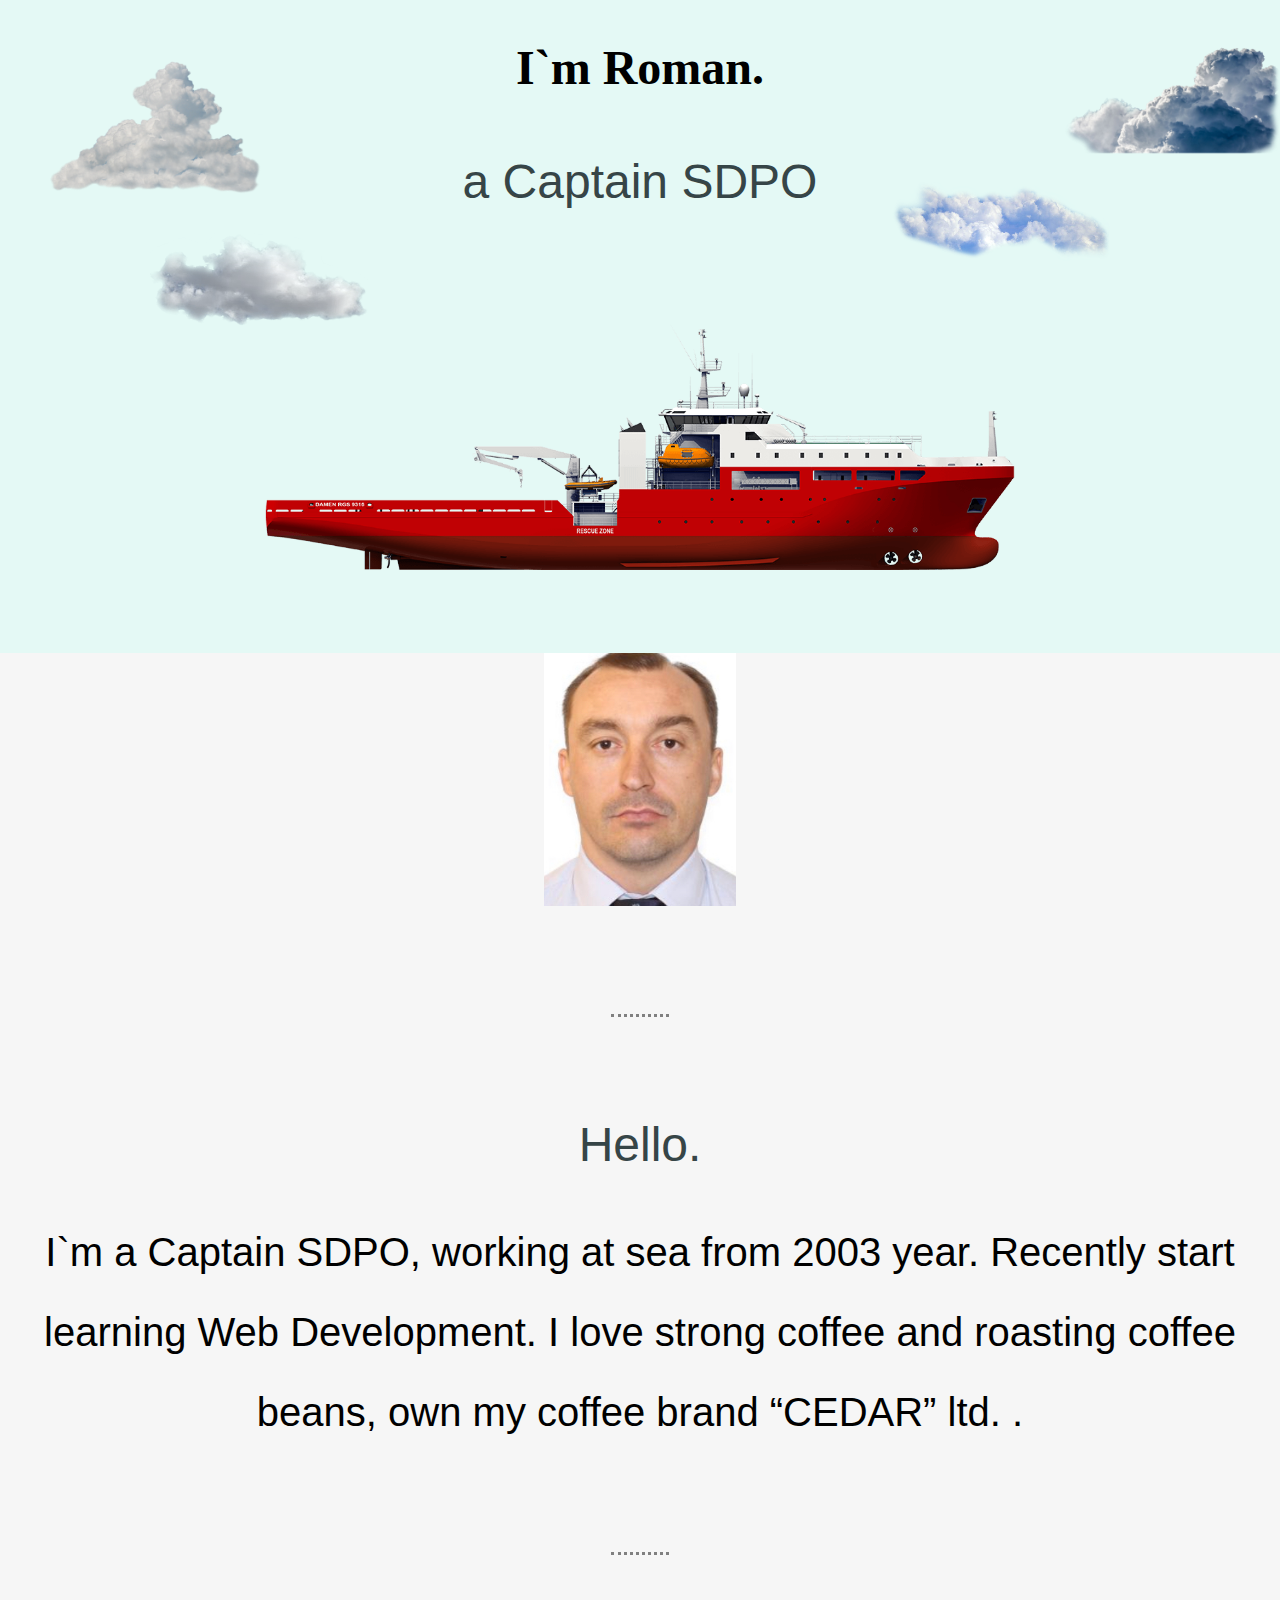
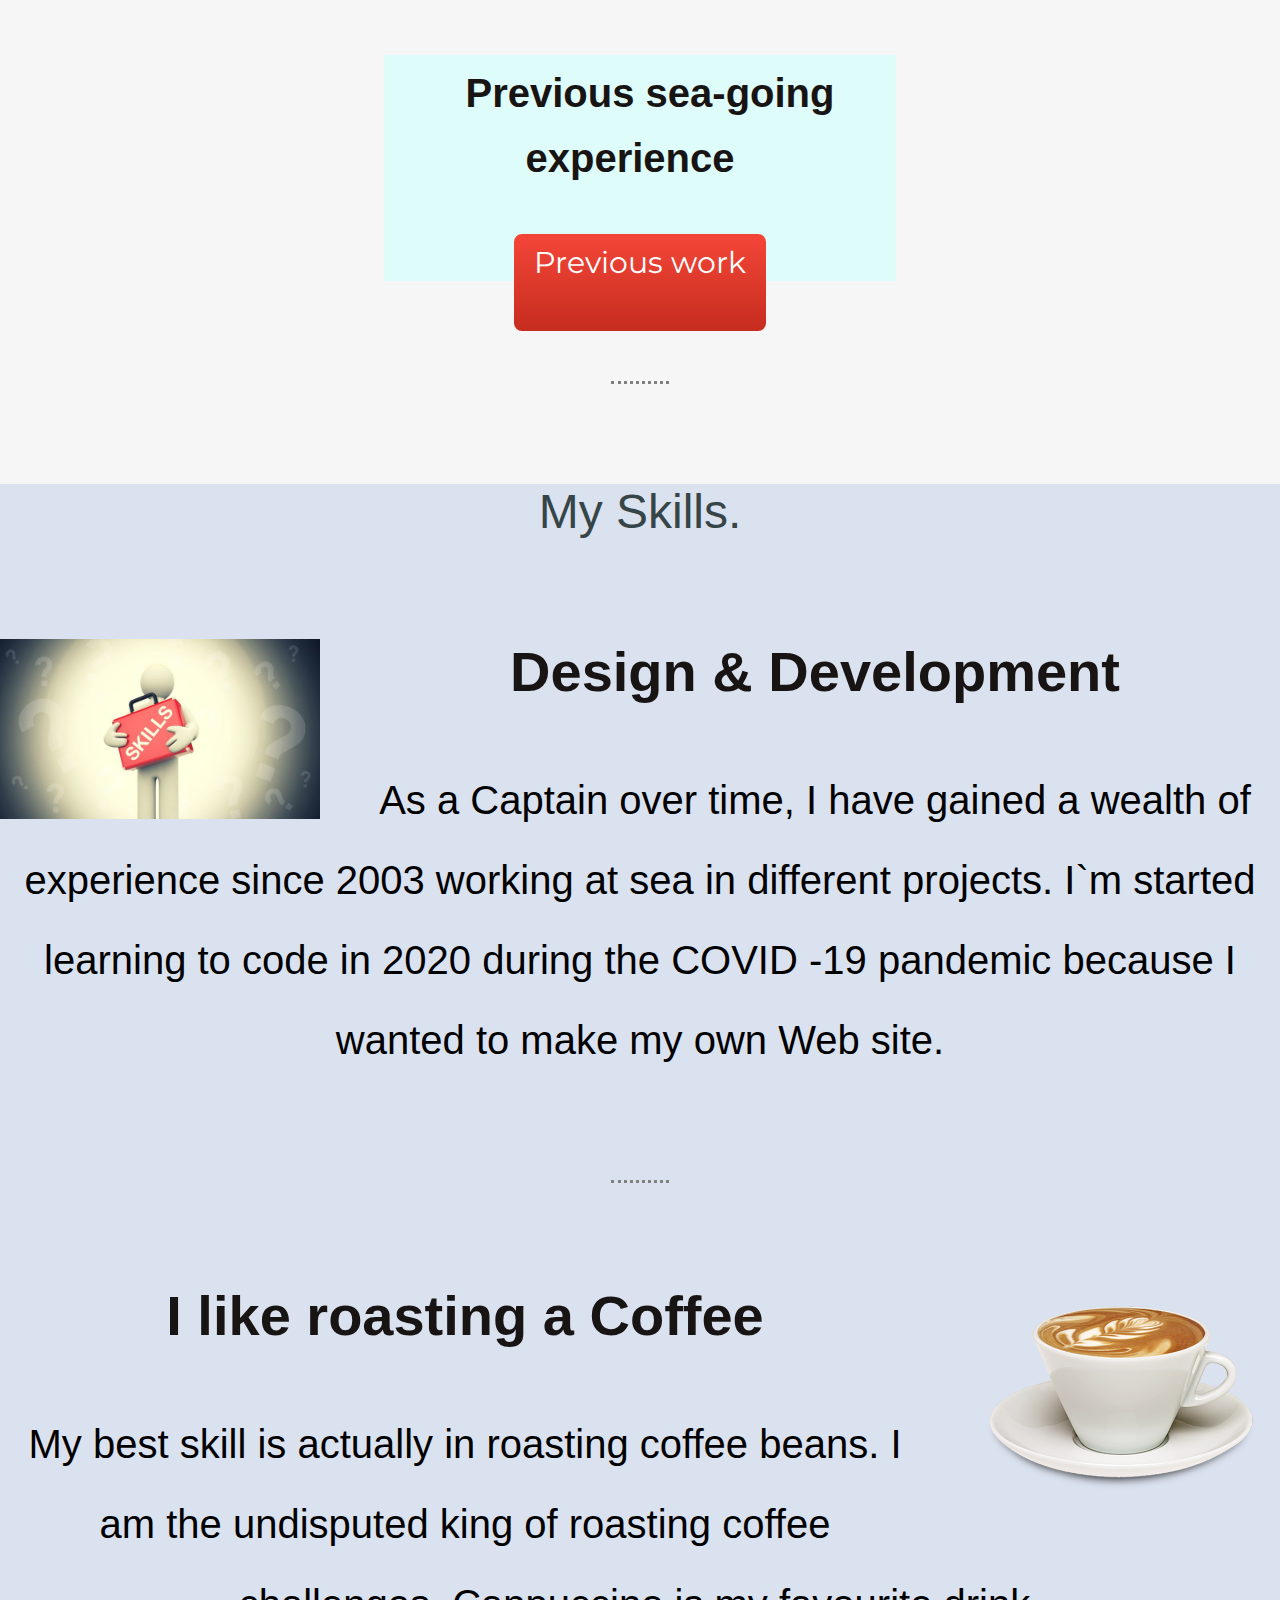
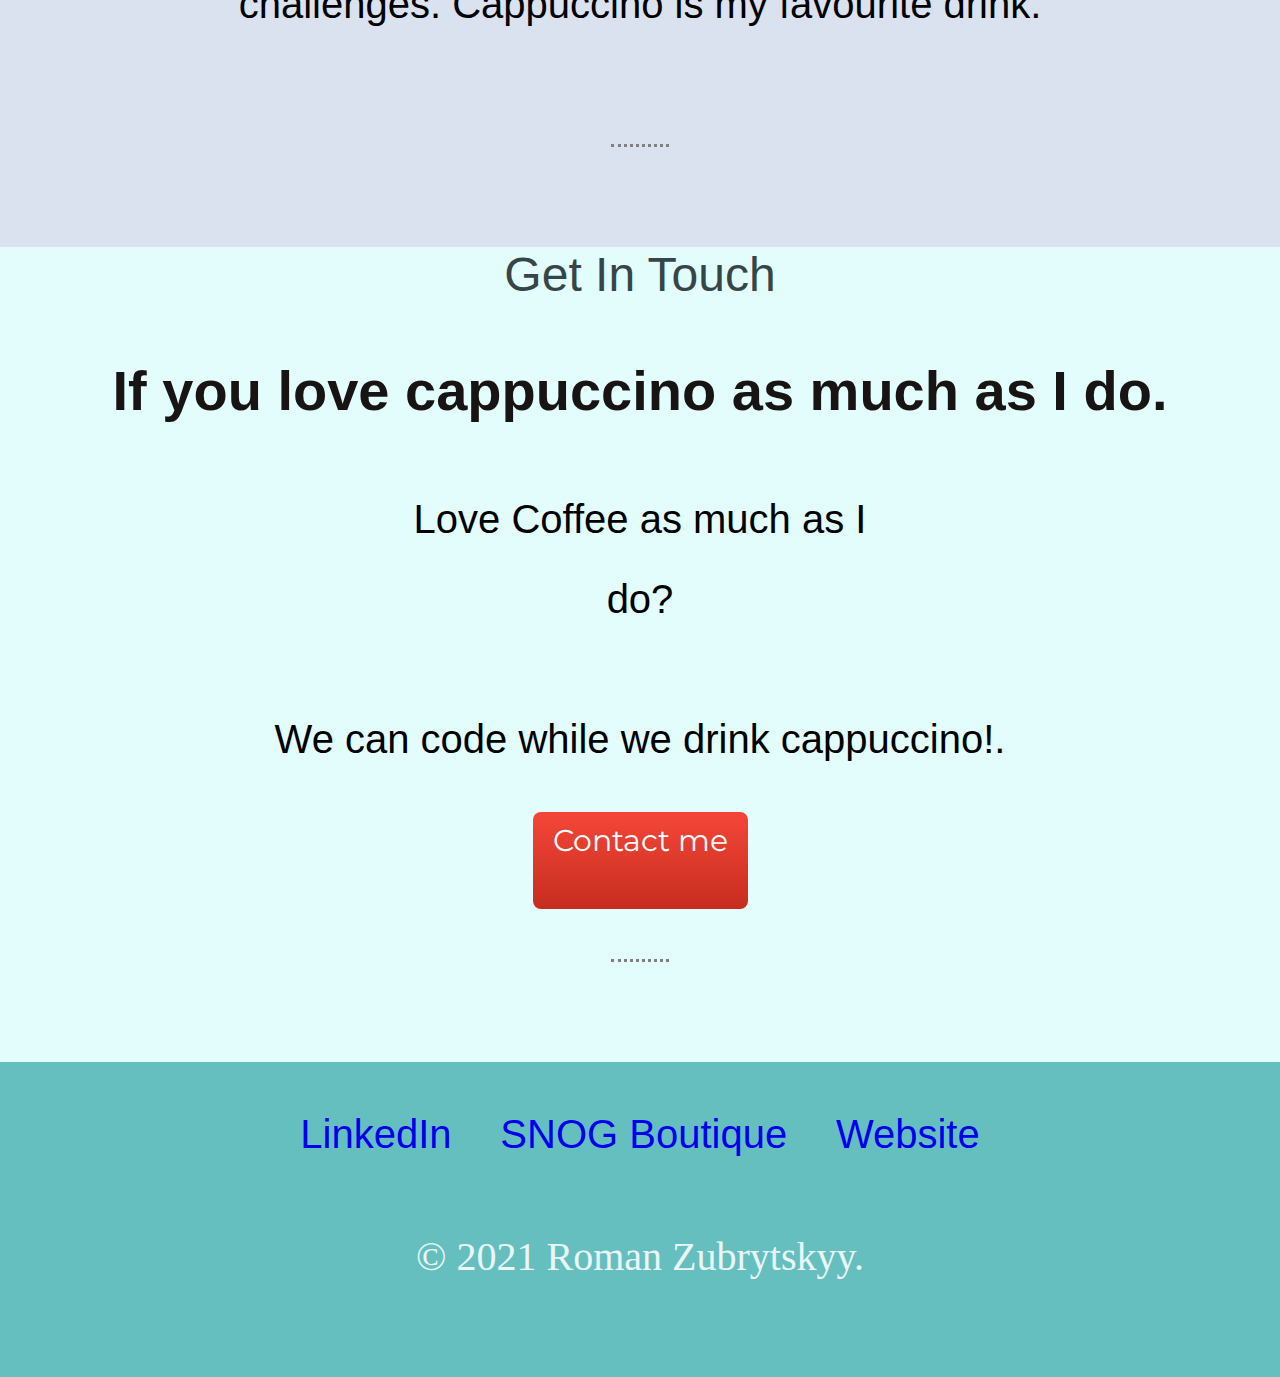
<file: index.html>
<!DOCTYPE html>
<html lang="en" dir="ltr">

<head>
   <meta charset="utf-8">
   <title>⚓Roman Zubrytskyy⚓</title>
     <link href="https://cdn.jsdelivr.net/npm/bootstrap@5.0.0/dist/css/bootstrap.min.css" rel="stylesheet" integrity="sha384-wEmeIV1mKuiNpC+IOBjI7aAzPcEZeedi5yW5f2yOq55WWLwNGmvvx4Um1vskeMj0" crossorigin="anonymous">
  <link rel="stylesheet" href="css/style.css">
     <script src="https://cdn.jsdelivr.net/npm/bootstrap@5.0.0/dist/js/bootstrap.bundle.min.js" integrity="sha384-p34f1UUtsS3wqzfto5wAAmdvj+osOnFyQFpp4Ua3gs/ZVWx6oOypYoCJhGGScy+8" crossorigin="anonymous"></script>

    <link rel="icon" type="image/png" href="/favicon.png"/>
<link rel="icon" type="image/png" href="https://example.com/favicon.png"/>
</head>

<body>
<link href="https://fonts.googleapis.com/css2?family=Montserrat:wght@100;300;400;500;900&family=Ubuntu:wght@300;400;700&display=swap" rel="stylesheet">

  <div class="top-container">
    <img class="cloud1-img" src="images/cloud1.png" alt="cloud1-img">
    <img class="cloud2-img" src="images/cloud2.png" alt="cloud2-img">
    <h1>I`m Roman.</h1>
    <p>
    <h2>a Captain SDPO</h2>
    </p>
    <img class="cloud3-img" src="images/cloud3.png" alt="cloud3-img">
    <img class="cloud4-img" src="images/cloud4.png" alt="cloud4-img">
    <img class="ship2-img" src="images/ship2.png" alt="ship2-img">



  </div>

  <div class="middle-container">
    <div class="profile">
      <img class="IMG_0990-img" src="images/IMG_0990.jpg" alt="IMG_0990-img">
    </div>
    <hr>


<div class="middle-container1">
    <h2>Hello.</h2>
    <p class="intro"> I`m a Captain SDPO, working at sea from 2003 year. Recently start learning Web Development.
      I love strong coffee and roasting coffee beans, own my coffee brand “CEDAR” ltd.
      .</p>
 </div>
    <hr>
<div class="middle-container2">
<div class="Previous Work">
  <h3><a> Previous sea-going experience</a></h3>
  
  <a class="btn2" href="Previous Work.html">Previous work</a>

</div>

</div>

    <hr>

<div class="middle-container3">

    <div class="skills">
      <h2>My Skills.</h2>
      <div class="skill-row">
        <img class="Skill1-img" src="images/Skill1.png" alt="Skill1-img">
        <h3>Design & Development</h3>
        <p> As a Captain over time, I have gained a wealth of experience since 2003 working at sea in different projects.
          I`m started learning to code in 2020 during the COVID -19 pandemic because I wanted to make my own Web site.
        </p>
      </div>
      <hr>
      <div class="skill-row">
        <img class="Skill-img" src="images/Skill.png" alt="Skill-img">
        <h3>I like roasting a Coffee</h3>
        <p>My best skill is actually in roasting coffee beans.
          I am the undisputed king of roasting coffee challenges. Cappuccino is my favourite drink. </p>

      </div>


    </div>



    <hr>
   <div class="middle-container4">
    <div class="Contact-me">
      <h2>Get In Touch</h2>

      <h3>If you love cappuccino as much as I do.</h3>
      <p class="contact-message">Love Coffee as much as I do? </p>
      <p>We can code while we drink cappuccino!.</p>
      <a class="btn2" href="mailto:zroman.z@icloud.com">Contact me</a>
    </div>
    <hr>
    <div class="bottom-container">
      <a class="footer-link" href="https://www.linkedin.com/in/roman-zubrytskyy-b8638846/">LinkedIn</a>
      <a class="footer-link" href="https://snogboutique.com/">SNOG Boutique</a>
      <a class="footer-link" href="https://www.udemy.com/">Website</a>
      <p class="copyright">© 2021 Roman Zubrytskyy.</p>
    </div>
      </div>



</body>

</html>
</file>
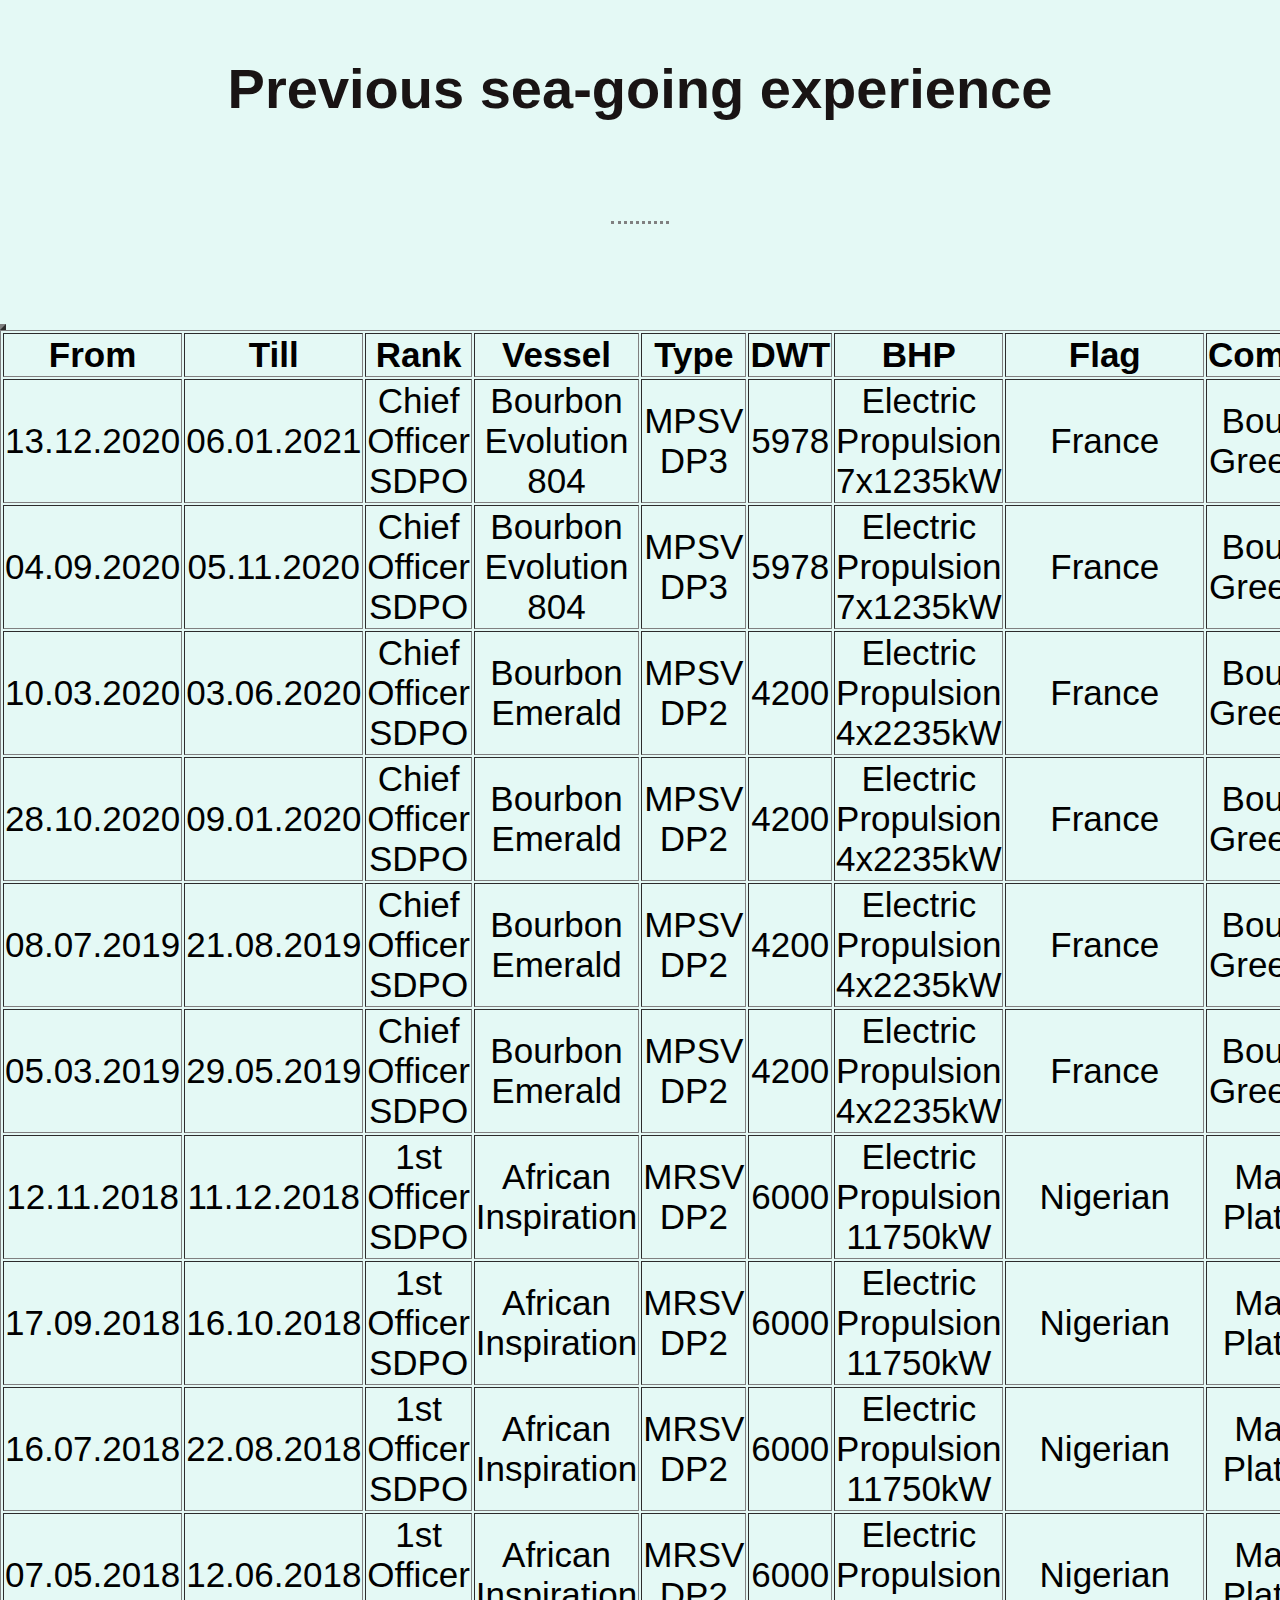
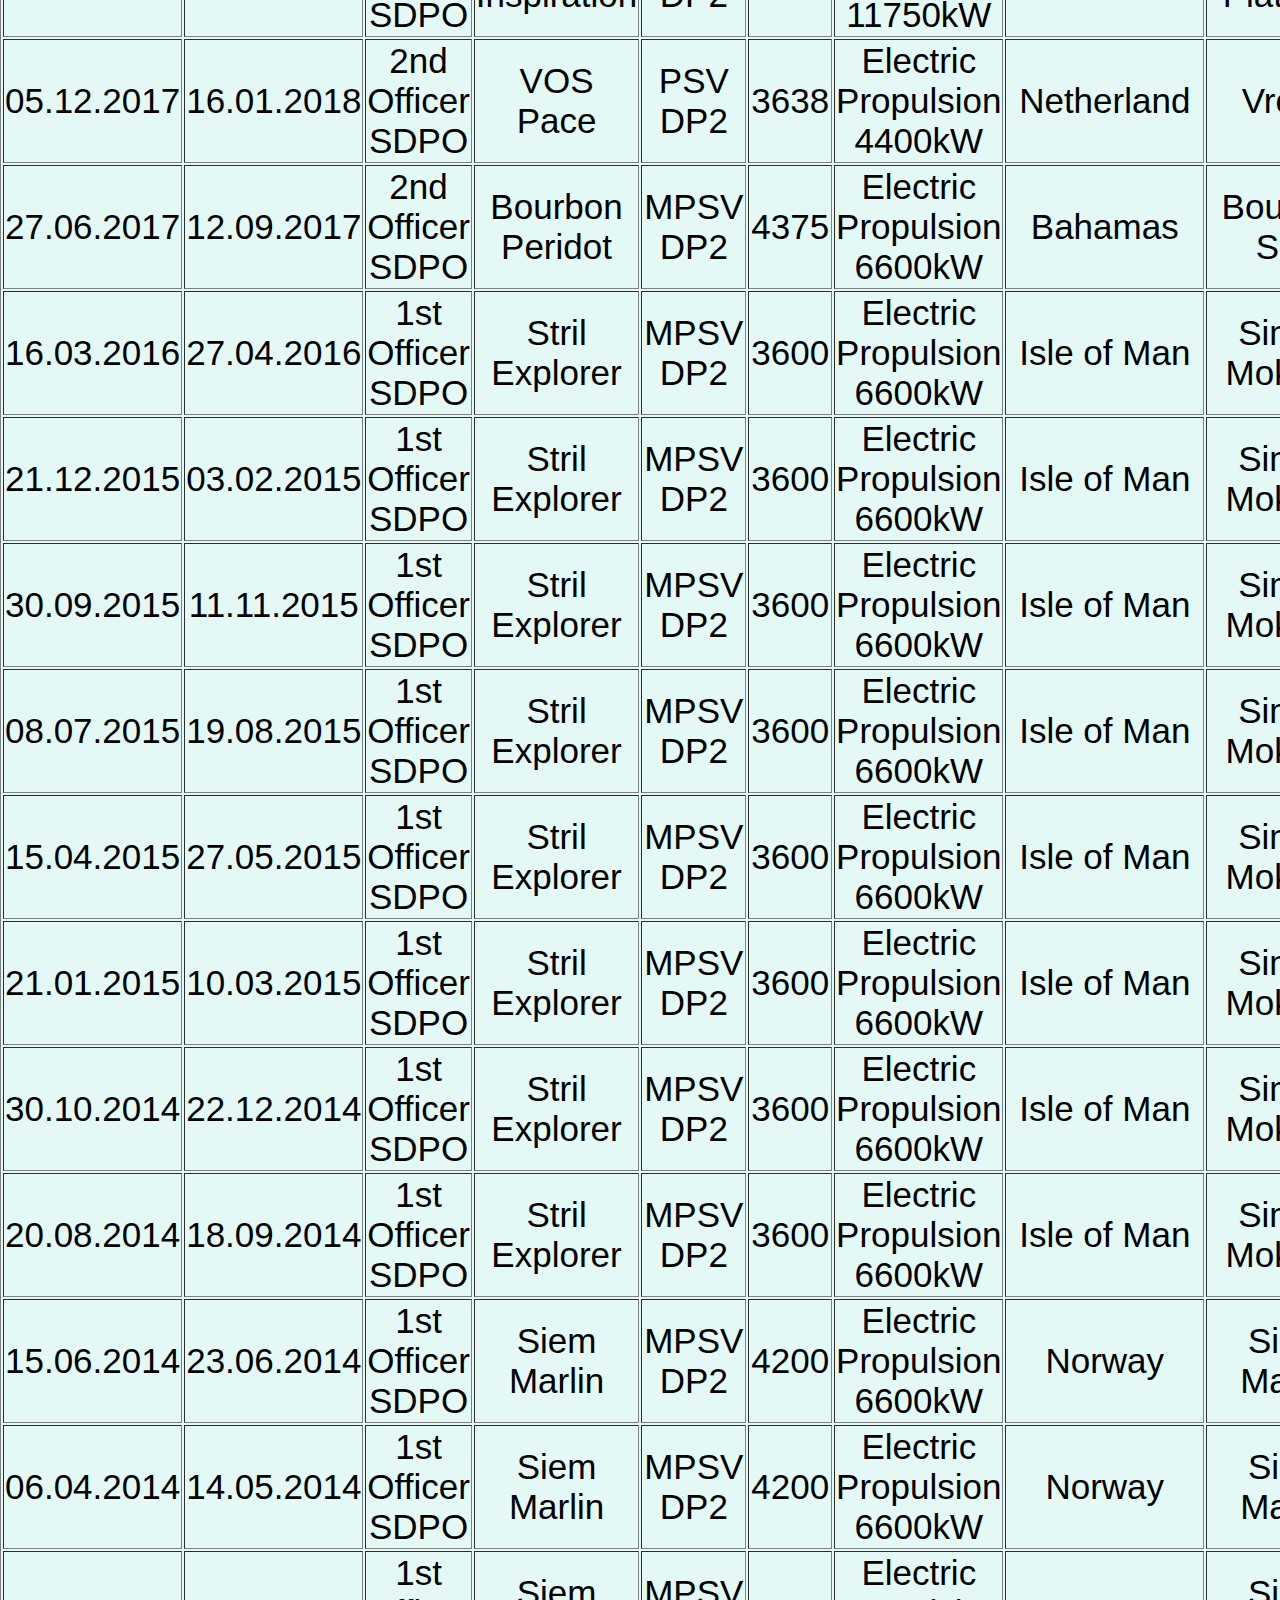
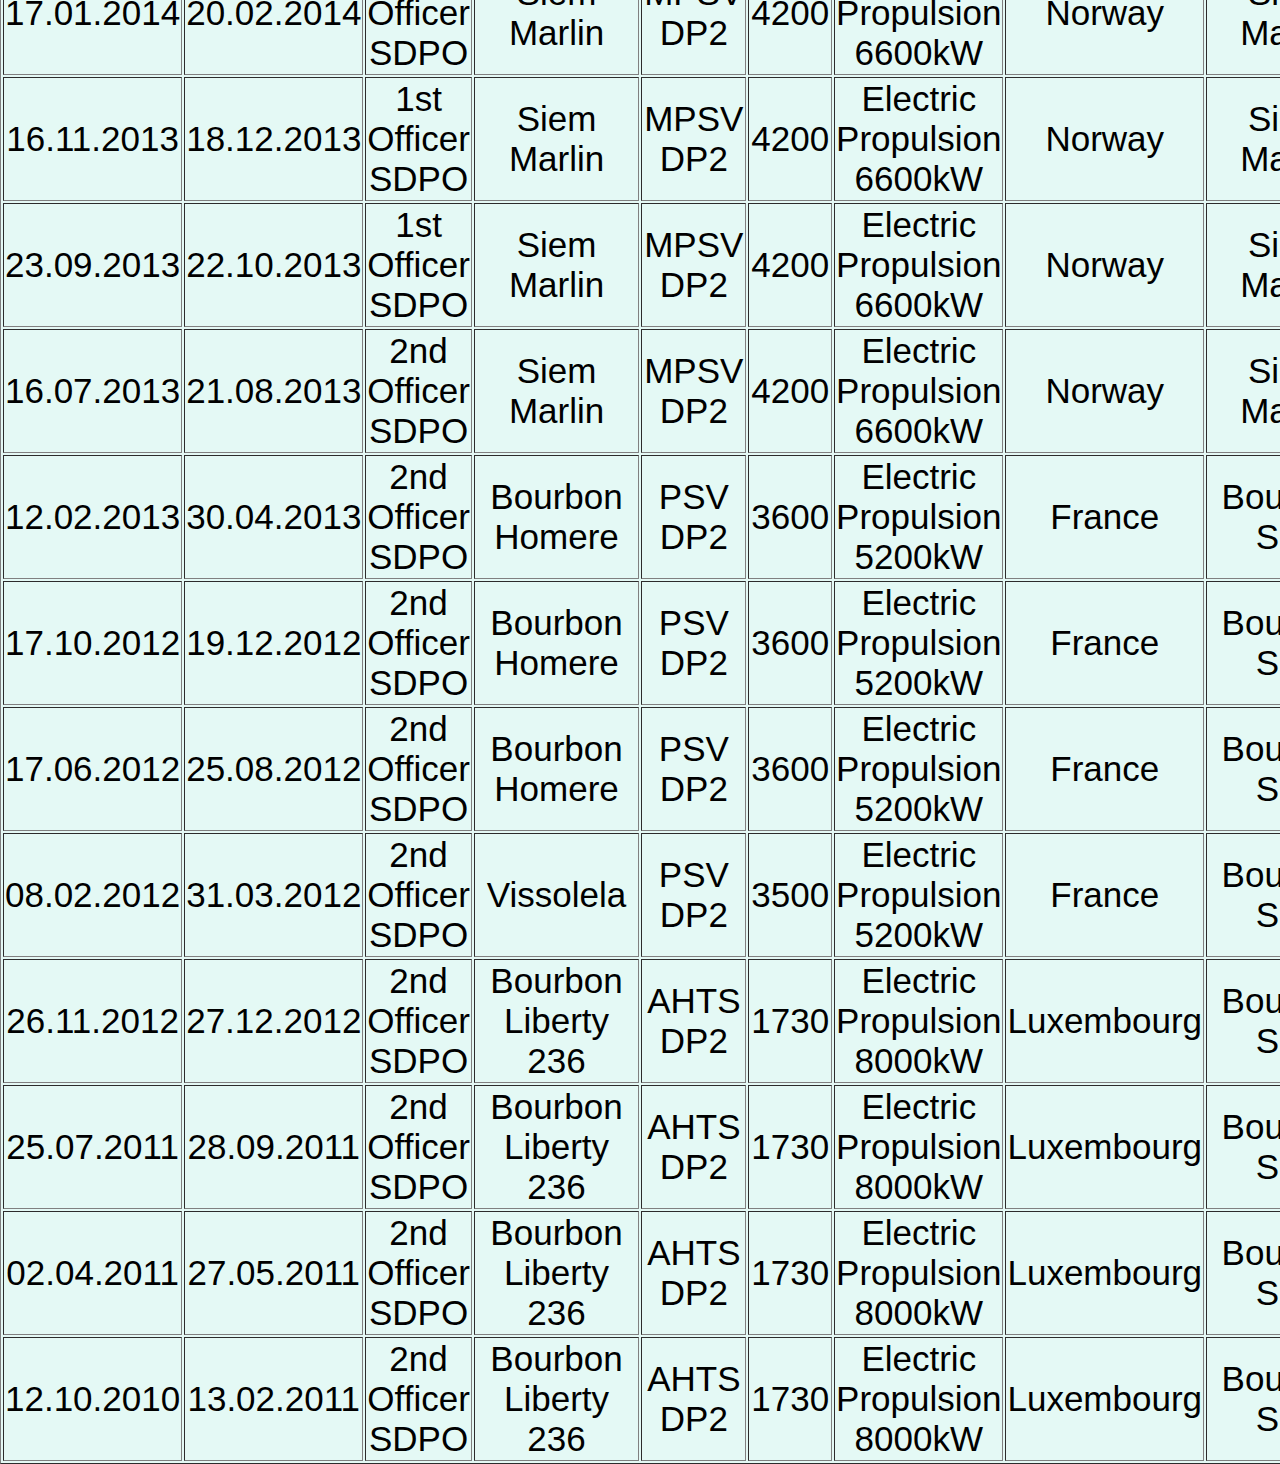
<file: Previous Work.html>
<!DOCTYPE html>
<html lang="en" dir="ltr">

<head>
  <meta charset="utf-8">
  <title>Previous sea-going experience</title>
  <link rel="stylesheet" href="css/style.css">

</head>

    <h3>Previous sea-going experience</h3>
    <hr>
  <table border="3">
  <table border="1" align="center">

    <thead>
      <tr>
        <th>From</th>
        <th>Till</th>
        <th>Rank</th>
        <th>Vessel</th>
        <th>Type</th>
        <th>DWT</th>
        <th>BHP</th>
        <th>Flag</th>
        <th>Company</th>
      </tr>
    </thead>

    <tr>
      <td>13.12.2020</td>
      <td>06.01.2021</td>
      <td>Chief Officer SDPO</td>
      <td>Bourbon Evolution 804</td>
      <td>MPSV DP3</td>
      <td>5978</td>
      <td>Electric Propulsion 7x1235kW</td>
      <td>France</td>
      <td>Bourbon Greenmar</td>
    <tr>
      <td>04.09.2020</td>
      <td>05.11.2020</td>
      <td>Chief Officer SDPO</td>
      <td>Bourbon Evolution 804</td>
      <td>MPSV DP3</td>
      <td>5978</td>
      <td>Electric Propulsion 7x1235kW</td>
      <td>France</td>
      <td>Bourbon Greenmar</td>
    </tr>
    <tr>
      <td>10.03.2020</td>
      <td>03.06.2020</td>
      <td>Chief Officer SDPO</td>
      <td>Bourbon Emerald</td>
      <td>MPSV DP2</td>
      <td>4200</td>
      <td>Electric Propulsion 4x2235kW</td>
      <td>France</td>
      <td>Bourbon Greenmar</td>
    </tr>
    <tr>
      <td>28.10.2020</td>
      <td>09.01.2020</td>
      <td>Chief Officer SDPO</td>
      <td>Bourbon Emerald</td>
      <td>MPSV DP2</td>
      <td>4200</td>
      <td>Electric Propulsion 4x2235kW</td>
      <td>France</td>
      <td>Bourbon Greenmar</td>
    </tr>
    <tr>
      <td>08.07.2019</td>
      <td>21.08.2019</td>
      <td>Chief Officer SDPO</td>
      <td>Bourbon Emerald</td>
      <td>MPSV DP2</td>
      <td>4200</td>
      <td>Electric Propulsion 4x2235kW</td>
      <td>France</td>
      <td>Bourbon Greenmar</td>
    </tr>
    <tr>
      <td>05.03.2019</td>
      <td>29.05.2019</td>
      <td>Chief Officer SDPO</td>
      <td>Bourbon Emerald</td>
      <td>MPSV DP2</td>
      <td>4200</td>
      <td>Electric Propulsion 4x2235kW</td>
      <td>France</td>
      <td>Bourbon Greenmar</td>
    </tr>
    <tr>
      <td>12.11.2018</td>
      <td>11.12.2018</td>
      <td>1st Officer SDPO</td>
      <td>African Inspiration</td>
      <td>MRSV DP2</td>
      <td>6000</td>
      <td>Electric Propulsion 11750kW</td>
      <td>Nigerian</td>
      <td>Marine Platform</td>
    </tr>
    <tr>
      <td>17.09.2018</td>
      <td>16.10.2018</td>
      <td>1st Officer SDPO</td>
      <td>African Inspiration</td>
      <td>MRSV DP2</td>
      <td>6000</td>
      <td>Electric Propulsion 11750kW</td>
      <td>Nigerian</td>
      <td>Marine Platform</td>
    </tr>
    <tr>
      <td>16.07.2018</td>
      <td>22.08.2018</td>
      <td>1st Officer SDPO</td>
      <td>African Inspiration</td>
      <td>MRSV DP2</td>
      <td>6000</td>
      <td>Electric Propulsion 11750kW</td>
      <td>Nigerian</td>
      <td>Marine Platform</td>
    </tr>
    <tr>
      <td>07.05.2018</td>
      <td>12.06.2018</td>
      <td>1st Officer SDPO</td>
      <td>African Inspiration</td>
      <td>MRSV DP2</td>
      <td>6000</td>
      <td>Electric Propulsion 11750kW</td>
      <td>Nigerian</td>
      <td>Marine Platform</td>
    </tr>
    <tr>
      <td>05.12.2017</td>
      <td>16.01.2018</td>
      <td>2nd Officer SDPO</td>
      <td>VOS Pace</td>
      <td>PSV DP2</td>
      <td>3638</td>
      <td>Electric Propulsion 4400kW</td>
      <td>Netherland</td>
      <td>Vroon</td>
    </tr>
    <tr>
      <td>27.06.2017</td>
      <td>12.09.2017</td>
      <td>2nd Officer SDPO</td>
      <td>Bourbon Peridot</td>
      <td>MPSV DP2</td>
      <td>4375</td>
      <td>Electric Propulsion 6600kW</td>
      <td>Bahamas</td>
      <td>Bourbon Surf</td>
    </tr>
    <tr>
      <td>16.03.2016</td>
      <td>27.04.2016</td>
      <td>1st Officer SDPO</td>
      <td>Stril Explorer</td>
      <td>MPSV DP2</td>
      <td>3600</td>
      <td>Electric Propulsion 6600kW</td>
      <td>Isle of Man</td>
      <td>Simon Mokster</td>
    </tr>
    <tr>
      <td>21.12.2015</td>
      <td>03.02.2015</td>
      <td>1st Officer SDPO</td>
      <td>Stril Explorer</td>
      <td>MPSV DP2</td>
      <td>3600</td>
      <td>Electric Propulsion 6600kW</td>
      <td>Isle of Man</td>
      <td>Simon Mokster</td>
    </tr>
    <tr>
      <td>30.09.2015</td>
      <td>11.11.2015</td>
      <td>1st Officer SDPO</td>
      <td>Stril Explorer</td>
      <td>MPSV DP2</td>
      <td>3600</td>
      <td>Electric Propulsion 6600kW</td>
      <td>Isle of Man</td>
      <td>Simon Mokster</td>
    </tr>
    <tr>
      <td>08.07.2015</td>
      <td>19.08.2015</td>
      <td>1st Officer SDPO</td>
      <td>Stril Explorer</td>
      <td>MPSV DP2</td>
      <td>3600</td>
      <td>Electric Propulsion 6600kW</td>
      <td>Isle of Man</td>
      <td>Simon Mokster</td>
    </tr>
    <tr>
      <td>15.04.2015</td>
      <td>27.05.2015</td>
      <td>1st Officer SDPO</td>
      <td>Stril Explorer</td>
      <td>MPSV DP2</td>
      <td>3600</td>
      <td>Electric Propulsion 6600kW</td>
      <td>Isle of Man</td>
      <td>Simon Mokster</td>
    </tr>
    <tr>
      <td>21.01.2015</td>
      <td>10.03.2015</td>
      <td>1st Officer SDPO</td>
      <td>Stril Explorer</td>
      <td>MPSV DP2</td>
      <td>3600</td>
      <td>Electric Propulsion 6600kW</td>
      <td>Isle of Man</td>
      <td>Simon Mokster</td>
    </tr>
    <tr>
      <td>30.10.2014</td>
      <td>22.12.2014</td>
      <td>1st Officer SDPO</td>
      <td>Stril Explorer</td>
      <td>MPSV DP2</td>
      <td>3600</td>
      <td>Electric Propulsion 6600kW</td>
      <td>Isle of Man</td>
      <td>Simon Mokster</td>
    </tr>
    <tr>
      <td>20.08.2014</td>
      <td>18.09.2014</td>
      <td>1st Officer SDPO</td>
      <td>Stril Explorer</td>
      <td>MPSV DP2</td>
      <td>3600</td>
      <td>Electric Propulsion 6600kW</td>
      <td>Isle of Man</td>
      <td>Simon Mokster</td>
    </tr>
    <tr>
      <td>15.06.2014</td>
      <td>23.06.2014</td>
      <td>1st Officer SDPO</td>
      <td>Siem Marlin</td>
      <td>MPSV DP2</td>
      <td>4200</td>
      <td>Electric Propulsion 6600kW</td>
      <td>Norway</td>
      <td>Siem Marlin</td>
    </tr>
    <tr>
      <td>06.04.2014</td>
      <td>14.05.2014</td>
      <td>1st Officer SDPO</td>
      <td>Siem Marlin</td>
      <td>MPSV DP2</td>
      <td>4200</td>
      <td>Electric Propulsion 6600kW</td>
      <td>Norway</td>
      <td>Siem Marlin</td>
    </tr>
    <tr>
      <td>17.01.2014</td>
      <td>20.02.2014</td>
      <td>1st Officer SDPO</td>
      <td>Siem Marlin</td>
      <td>MPSV DP2</td>
      <td>4200</td>
      <td>Electric Propulsion 6600kW</td>
      <td>Norway</td>
      <td>Siem Marlin</td>
    </tr>
    <tr>
      <td>16.11.2013</td>
      <td>18.12.2013</td>
      <td>1st Officer SDPO</td>
      <td>Siem Marlin</td>
      <td>MPSV DP2</td>
      <td>4200</td>
      <td>Electric Propulsion 6600kW</td>
      <td>Norway</td>
      <td>Siem Marlin</td>
    </tr>
    <tr>
      <td>23.09.2013</td>
      <td>22.10.2013</td>
      <td>1st Officer SDPO</td>
      <td>Siem Marlin</td>
      <td>MPSV DP2</td>
      <td>4200</td>
      <td>Electric Propulsion 6600kW</td>
      <td>Norway</td>
      <td>Siem Marlin</td>
    </tr>
    <tr>
      <td>16.07.2013</td>
      <td>21.08.2013</td>
      <td>2nd Officer SDPO</td>
      <td>Siem Marlin</td>
      <td>MPSV DP2</td>
      <td>4200</td>
      <td>Electric Propulsion 6600kW</td>
      <td>Norway</td>
      <td>Siem Marlin</td>
    </tr>
    <tr>
      <td>12.02.2013</td>
      <td>30.04.2013</td>
      <td>2nd Officer SDPO</td>
      <td>Bourbon Homere</td>
      <td>PSV DP2</td>
      <td>3600</td>
      <td>Electric Propulsion 5200kW</td>
      <td>France</td>
      <td>Bourbon Surf</td>
    </tr>
    <tr>
      <td>17.10.2012</td>
      <td>19.12.2012</td>
      <td>2nd Officer SDPO</td>
      <td>Bourbon Homere</td>
      <td>PSV DP2</td>
      <td>3600</td>
      <td>Electric Propulsion 5200kW</td>
      <td>France</td>
      <td>Bourbon Surf</td>
    </tr>
    <tr>
      <td>17.06.2012</td>
      <td>25.08.2012</td>
      <td>2nd Officer SDPO</td>
      <td>Bourbon Homere</td>
      <td>PSV DP2</td>
      <td>3600</td>
      <td>Electric Propulsion 5200kW</td>
      <td>France</td>
      <td>Bourbon Surf</td>
    </tr>
    <tr>
      <td>08.02.2012</td>
      <td>31.03.2012</td>
      <td>2nd Officer SDPO</td>
      <td>Vissolela</td>
      <td>PSV DP2</td>
      <td>3500</td>
      <td>Electric Propulsion 5200kW</td>
      <td>France</td>
      <td>Bourbon Surf</td>
    </tr>
    <tr>
      <td>26.11.2012</td>
      <td>27.12.2012</td>
      <td>2nd Officer SDPO</td>
      <td>Bourbon Liberty 236</td>
      <td>AHTS DP2</td>
      <td>1730</td>
      <td>Electric Propulsion 8000kW</td>
      <td>Luxembourg</td>
      <td>Bourbon Surf</td>
    </tr>
    <tr>
      <td>25.07.2011</td>
      <td>28.09.2011</td>
      <td>2nd Officer SDPO</td>
      <td>Bourbon Liberty 236</td>
      <td>AHTS DP2</td>
      <td>1730</td>
      <td>Electric Propulsion 8000kW</td>
      <td>Luxembourg</td>
      <td>Bourbon Surf</td>
    </tr>
    <tr>
      <td>02.04.2011</td>
      <td>27.05.2011</td>
      <td>2nd Officer SDPO</td>
      <td>Bourbon Liberty 236</td>
      <td>AHTS DP2</td>
      <td>1730</td>
      <td>Electric Propulsion 8000kW</td>
      <td>Luxembourg</td>
      <td>Bourbon Surf</td>
    </tr>
    <tr>
      <td>12.10.2010</td>
      <td>13.02.2011</td>
      <td>2nd Officer SDPO</td>
      <td>Bourbon Liberty 236</td>
      <td>AHTS DP2</td>
      <td>1730</td>
      <td>Electric Propulsion 8000kW</td>
      <td>Luxembourg</td>
      <td>Bourbon Surf</td>
    </tr>






  </table>

</body>

</html>
</file>
<file: css/style.css>
body {
  background-color: #E4F9F5;
  text-align: center;
  font-size: 35px;
font-family: 'Asap', sans-serif;
  margin: auto 0 0 0;
}


h1 {  font-family: 'Montserrat, sans-serif';  font-size: 3rem;  line-height: 1.5;  font-weight: 900;}

  

h2 {
  margin-top: 50px;
  font-size: 3.0rem;
  color: #364547;
  font-family: 'Asap', sans-serif;
  font-weight: normal;
}

hr {
  border: dotted;
  border-bottom: none;
  width: 4%;
  margin: 100px auto;
}

h3 {
  font-size: 3.5rem;
  color: #191414;
  font-family: 'Asap', sans-serif;
}

a {
  text-decoration: none;
  margin: 10px 20px;
  font-family: 'Asap', sans-serif;
  font-size: 2.5rem;

}

p {
  line-height: 2;
    font-size: 2.5rem;

}

.container {
  background-color: #E4F9F5;
}

.top-container {
  background-color: #E4F9F5;
  position: relative;
}

.middle-container {
  background-color: #f6f6f6;
}

.cloud1-img {
  width: 17%;
  position: absolute;
  right: 0;
}

.cloud2-img {
  width: 17%;
  position: absolute;
  left: 50px;
  top: 20px;
}

.cloud3-img {
  width: 17%;
  position: absolute;
  right: 170px;
  top: 150px;
}

.cloud4-img {
  width: 17%;
  position: absolute;
  left: 150px;
  top: 200px;
}

.IMG_0990-img {
  width: 15%;
}


.ship2-img {
  width: 70%;
}

.middle-container1 {
  background-color: #f6f6f6;
}


.middle-container2 {
  background-color: #defcf9;
   width: 40%;
  margin: 40px auto 60px;
}

.middle-container3 {
  background-color: #dbe2ef;
}

.middle-container4 {
  background-color: #e3fdfd;
}


.bottom-container {
  background-color: #66bfbf;
  padding: 50px 0 20px;
  font-family: 'Zen Dots', cursive;
}

.skill-row {
  margin-top: 100px;
}

.Skill1-img {
  width: 25%;
  float: left;
  margin-right: 30px;
}

.Skill-img {
  width: 25%;
  float: right;
  margin-left: 30px;
  bottom: 50px;
}

.btn2  {
  background: #11cdd4;
  background: -webkit-gradient( linear, left top, left bottom, color-stop(0.05, #f24537), color-stop(1, #c62d1f) );
background: -moz-linear-gradient( center top, #f24537 5%, #c62d1f 100% );
background: -ms-linear-gradient( center top, #f24537 5%, #c62d1f 100% );
background: -o-linear-gradient( center top, #f24537 5%, #c62d1f 100% );
background: -webkit-linear-gradient( center top, #f24537 5%, #c62d1f 100% );
  background-image: -ms-linear-gradient(top, #11cdd4, #1199e);
  background-image: -o-linear-gradient(top, #11cdd4, #1199e);
  background-image: linear-gradient(to bottom, #11cdd4, #1199e);
  -webkit-border-radius: 8;
  -moz-border-radius: 8;
  border-radius: 8px;
  font-family: 'Montserrat', sans-serif;
  color: #ffffff;
  font-size: 30px;
  padding: 10px 20px 50px 20px;
  text-decoration: none;

}

.btn2:hover {
  background: #30e3cd;
  background: -webkit-gradient( linear, left top, left bottom, color-stop(0.05, #f24537), color-stop(1, #c62d1f) );
  background: -moz-linear-gradient( center top, #f24537 5%, #c62d1f 100% );
  background: -ms-linear-gradient( center top, #f24537 5%, #c62d1f 100% );
  background: -o-linear-gradient( center top, #f24537 5%, #c62d1f 100% );
  background: -webkit-linear-gradient( center top, #f24537 5%, #c62d1f 100% );
  background-image: -ms-linear-gradient(top, #30e3cd, #c22b2b);
  background-image: -o-linear-gradient(top, #30e3cd, #c22b2b);
  background-image: linear-gradient(to bottom, #30e3cd, #c22b2b);
  text-decoration: none;
}

.img:hover {
  transform: scaleX(-1);
}

.class-contact-me {
  bottom: auto;
}

.pro {
  text-decoration: underline;
}

.contact-message {
  width: 40%;
  margin: 40px auto 60px;
}

.copyright {
  color: #EAf6f6;
  padding: 20px 0;
}
</file>
